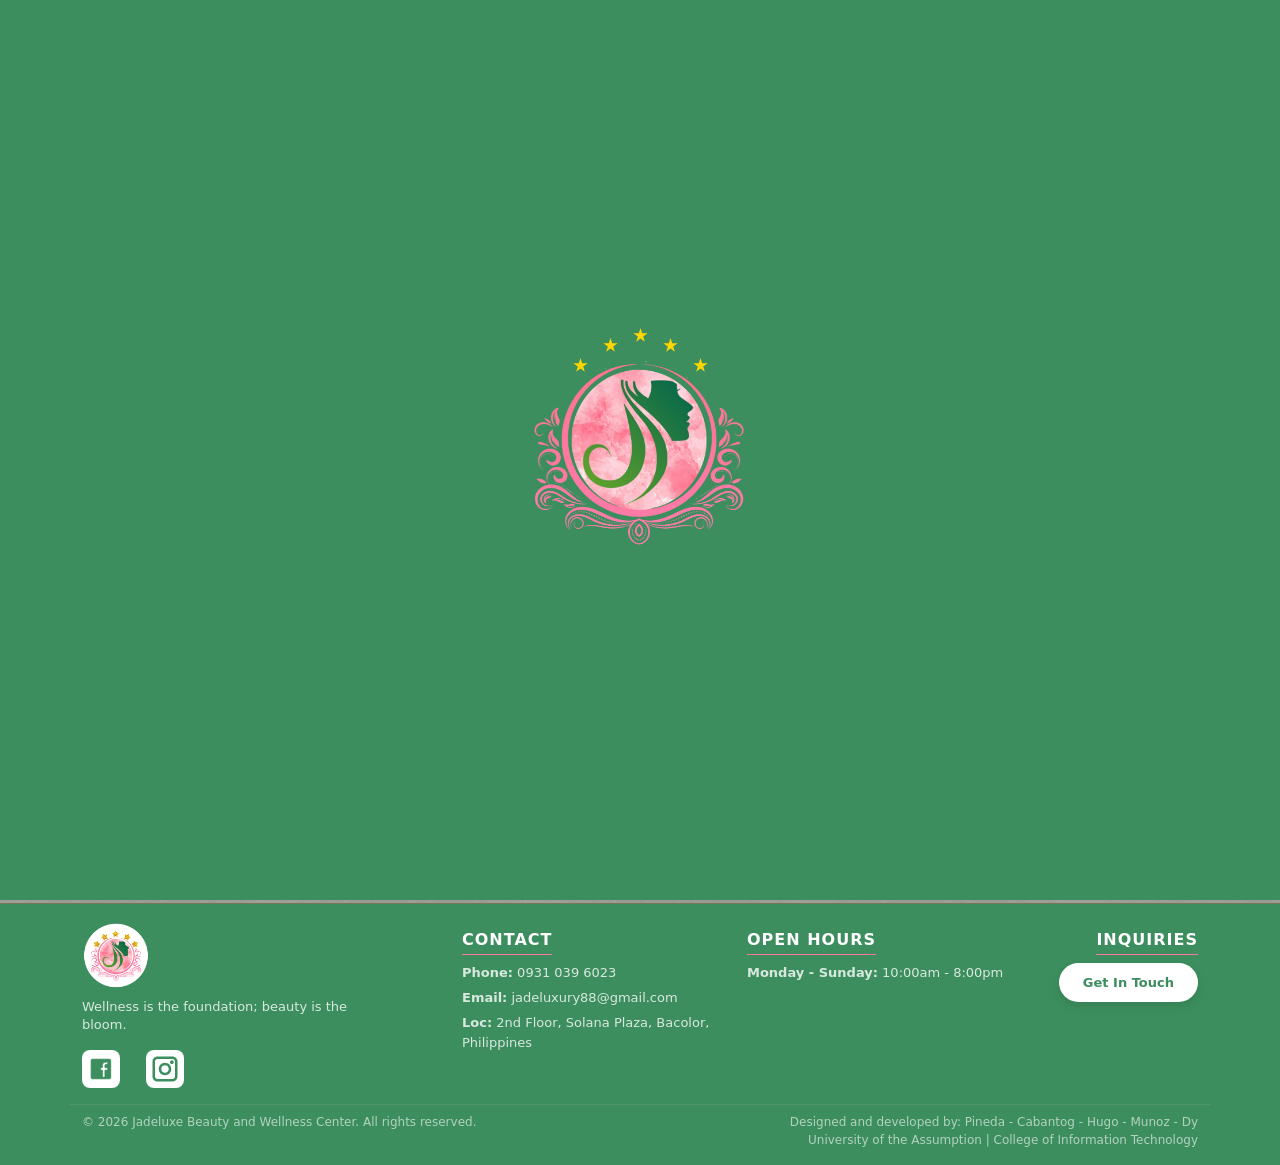
<file: index.html>
<!DOCTYPE html>
<html lang="en">
<head>
    <meta charset="UTF-8">
    <meta name="viewport" content="width=device-width, initial-scale=1.0">
    <title>Home - Jadeluxe Beauty and Wellness Center</title>

    <link href="https://cdn.jsdelivr.net/npm/bootstrap@5.3.0/dist/css/bootstrap.min.css" rel="stylesheet">
    <link href="custom.css" rel="stylesheet" type="text/css">
    <link rel="icon" type="image/png" href="images/favicon.png">
</head>
<body>

    <div class="intro-overlay" id="loadingOverlay">
    <div class="spinning-logo">
        <div>
            <span class="star"></span>
            <span class="star"></span>
            <span class="star"></span>
            <span class="star"></span>
            <span class="star"></span>
            
            <img src="images/animatedlogo.png" alt="Jadeluxe Animated Logo">
        </div>
    </div>
</div>

  <div class="logo-wrapper site-footer-modern py-2 text-center mb-1">
    <a href="index.html">
        <img src="images/logo.png" alt="Logo" class="nav-logo" style="height: 40px; width: auto;">
    </a>
</div>

<nav class="navbar navbar-expand-md navbar-dark site-footer-modern p-0 shadow-sm" style="border-top: 1px solid rgba(248, 218, 190, 0.1);">
    <div class="container-fluid">
        <button class="navbar-toggler ms-auto border-0" type="button" data-bs-toggle="collapse" data-bs-target="#mainNavbar" aria-controls="mainNavbar" aria-expanded="false" aria-label="Toggle navigation">
            <span class="navbar-toggler-icon"></span>
        </button>

        <div class="collapse navbar-collapse" id="mainNavbar">
            <ul class="navbar-nav mx-auto gap-3 modern-mobile-menu">
                <li class="nav-item text-center">
                    <a class="nav-link small-nav-link py-1" href="aboutus.html">ABOUT US</a>
                </li>
                <li class="nav-item text-center">
                    <a class="nav-link small-nav-link py-1" href="services.html">SERVICES</a>
                </li>
                <li class="nav-item text-center">
                    <a class="nav-link small-nav-link py-1" href="gallery.html">GALLERY</a>
                </li>
                <li class="nav-item text-center">
                    <a class="nav-link small-nav-link py-1" href="contact.html">CONTACT</a>
                </li>
            </ul>
        </div>
    </div>
</nav>

    <header class="hero-video-wrapper">
        <img src="images/home.jpg" alt="Hero" 
         style="width: 100%; height: 100%; object-fit: cover; position: absolute; top: 0; left: 0; z-index: 1;">
        
        <div class="video-overlay-content">
            <div class="container">
                <h1 class="display-3 fw-bold">Jadeluxe Beauty and Wellness Center</h1>
                <p class="lead"><i>We delight in beauty and wellness.</i></p>
            </div>
        </div>
    </header>

 <footer class="site-footer-modern py-3"> 
    <div class="container">
        <div class="row gy-3 align-items-stretch"> 
            <div class="col-lg-4 col-md-12 text-center text-lg-start">
                <div class="mb-2">
                    <img src="images/logo.png" alt="Logo" class="footer-logo" style="max-height: 70px; width: auto;"> 
                </div>
                <p class="mb-3 footer-text" style="max-width: 300px; color: rgba(255,255,255,0.7); font-size: 13px; line-height: 1.4;">
                    Wellness is the foundation; beauty is the bloom.
                </p>
                <div class="d-flex gap-3 justify-content-center justify-content-lg-start align-items-center">
                    <a href="https://www.facebook.com/jadeluxury88" class="social-icon-link" title="Facebook" style="display: flex !important; align-items: center !important; justify-content: center !important; background-color: #ffffff !important; width: 38px !important; height: 38px !important; border-radius: 8px !important; text-decoration: none !important; padding: 0 !important; overflow: hidden !important; border: none !important;">
                        <img src="social-media/facebook.svg" alt="Facebook" style="height: 30px !important; width: 30px !important; display: block !important; object-fit: contain !important;">
                    </a>
                    <a href="https://www.instagram.com/jadeluxe_ph" class="social-icon-link" title="Instagram" style="display: flex !important; align-items: center !important; justify-content: center !important; background-color: #ffffff !important; width: 38px !important; height: 38px !important; border-radius: 8px !important; text-decoration: none !important; padding: 0 !important; overflow: hidden !important; border: none !important;">
                        <img src="social-media/instagram.svg" alt="Instagram" style="height: 30px !important; width: 30px !important; display: block !important; object-fit: contain !important;">
                    </a>
                </div>
            </div>

            <div class="col-lg-3 col-md-6 text-center text-lg-start pt-lg-2"> 
                <h6 class="footer-heading mb-2" style="font-size: 16px; letter-spacing: 1px;">Contact</h6>
                <p class="mb-1 footer-text" style="font-size: 13px;"><strong>Phone:</strong> 0931 039 6023</p>
                <p class="mb-1 footer-text" style="font-size: 13px;"><strong>Email:</strong> jadeluxury88@gmail.com</p>
                <p class="mb-0 footer-text" style="font-size: 13px;"><strong>Loc:</strong> 2nd Floor, Solana Plaza, Bacolor, Philippines</p>
            </div>

            <div class="col-lg-3 col-md-6 text-center text-lg-start pt-lg-2">
                <h6 class="footer-heading mb-2" style="font-size: 16px; letter-spacing: 1px;">Open Hours</h6>
                <p class="mb-1 footer-text" style="font-size: 13px;"><strong>Monday - Sunday:</strong> 10:00am - 8:00pm</p>
            </div>

            <div class="col-lg-2 col-md-12 text-center text-lg-end pt-lg-2">
                <h6 class="footer-heading mb-2" style="font-size: 16px; letter-spacing: 1px;">INQUIRIES</h6>
                <a href="contact.html" class="footer-btn-pill">Get In Touch</a>
            </div>
        </div>
        
        <div class="row mt-3 pt-2 border-top" style="border-color: rgba(248, 218, 190, 0.1) !important;">
            <div class="col-md-5 text-center text-md-start">
                <p class="mb-0 copyright-text" style="font-size: 12px; opacity: 0.6;">© 2026 Jadeluxe Beauty and Wellness Center. All rights reserved.</p>
            </div>
            <div class="col-md-7 text-center text-md-end">
                <p class="mb-0 copyright-text" style="font-size: 12px; opacity: 0.6; line-height: 1.5;">
                    Designed and developed by: Pineda - Cabantog - Hugo - Munoz - Dy<br>
                    <a href="https://web.ua.edu.ph/" target="_blank" style="color: inherit; text-decoration: none;">University of the Assumption</a> | 
                    <a href="https://ua-cit.com/" target="_blank" style="color: inherit; text-decoration: none;">College of Information Technology</a>
                </p>
            </div>
        </div>
    </div>
</footer>

    <script src="https://cdn.jsdelivr.net/npm/bootstrap@5.3.0/dist/js/bootstrap.bundle.min.js"></script>
    
    <script>
        window.addEventListener('load', function() {
    const overlay = document.querySelector('.intro-overlay');
    
    setTimeout(() => {
        overlay.classList.add('loaded');
    }, 2200); 
});
    </script>

</body>
</html>
</file>
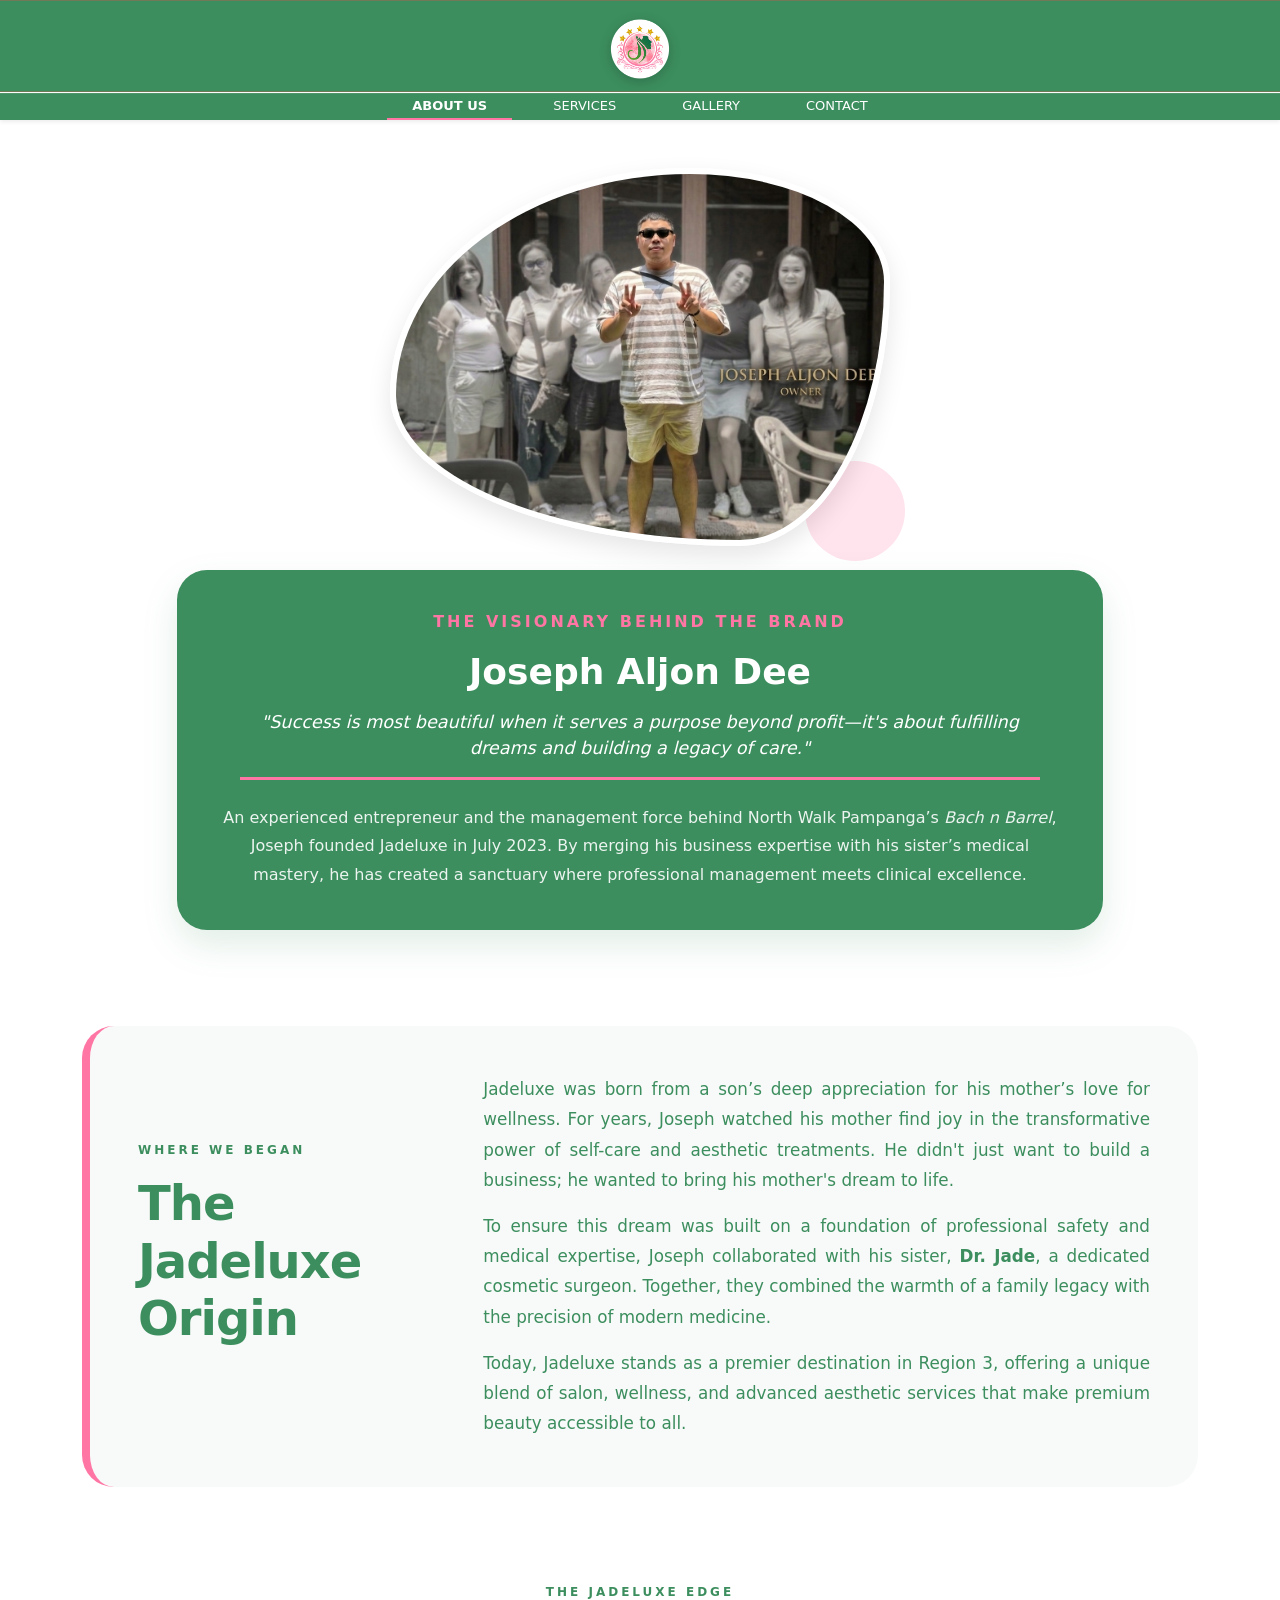
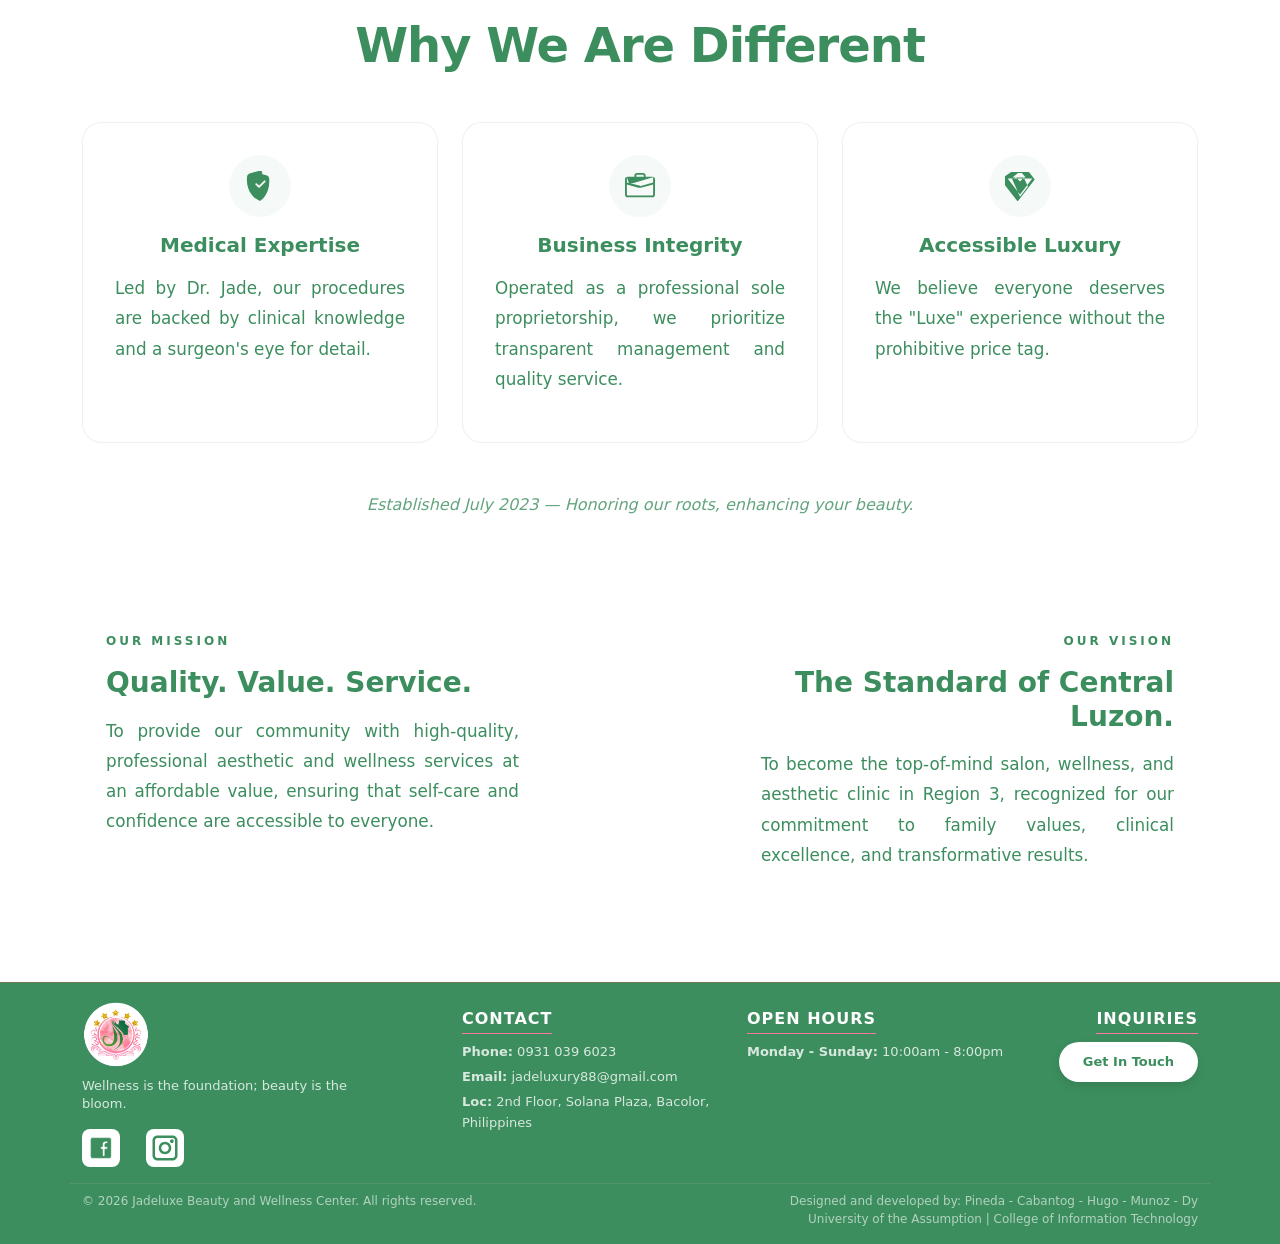
<file: aboutus.html>
<!DOCTYPE html>
<html lang="en">
<head>
    <meta charset="UTF-8">
    <meta name="viewport" content="width=device-width, initial-scale=1.0">
    <title>About Us - Jadeluxe Beauty and Wellness Center</title>
    <link href="https://cdn.jsdelivr.net/npm/bootstrap@5.3.0/dist/css/bootstrap.min.css" rel="stylesheet">
    <link href="custom.css" rel="stylesheet" type="text/css">
    <link rel="icon" type="image/png" href="images/favicon.png">
    <style>
    :root {
        --brand-green: #3c8e5e;
        --brand-red: #ff76a4;
        --brand-white: #ffffff;
        --light-bg: #f8faf9;
    }

    .editorial-text {
        line-height: 1.8;
        font-size: 1.05rem;
        color: var(--brand-green);
        text-align: justify;
    }

    .section-label {
        color: var(--brand-green);
        letter-spacing: 3px;
        font-weight: 700;
        text-transform: uppercase;
        font-size: 0.75rem;
        display: block;
        margin-bottom: 1rem;
    }

    .maker-panel {
        background-color: var(--brand-green);
        color: var(--brand-white);
        border-radius: 30px;
        padding: 2.5rem;
        position: relative;
        z-index: 2;
        box-shadow: 0 15px 35px rgba(60, 142, 94, 0.15);
    }

    .maker-panel h2 {
        font-size: 2.25rem !important;
        margin-bottom: 1rem !important;
    }

    .quote-accent {
        border-left: 3px solid var(--brand-red);
        padding-left: 20px;
        font-size: 1.1rem;
        margin-bottom: 1.5rem !important;
    }

    .owner-img {
        border-radius: 60% 40% 30% 70% / 60% 30% 70% 40%;
        transition: all 0.6s ease-in-out;
        border: 6px solid var(--brand-white);
        box-shadow: 0 10px 25px rgba(0,0,0,0.1);
        width: 100%;
        max-width: 550px; 
    }

    .owner-img:hover {
        border-radius: 30% 70% 70% 30% / 30% 30% 70% 70%;
        transform: translateY(-10px);
        border-color: var(--brand-red);
    }

    .feature-card {
        background: var(--brand-white);
        padding: 2rem;
        border-radius: 20px;
        border: 1px solid rgba(60, 142, 94, 0.1);
        transition: transform 0.3s ease;
        height: 100%;
    }

    .feature-card:hover {
        transform: translateY(-5px);
        border-color: var(--brand-red);
    }

    .how-it-started-heading {
        font-size: 3rem;
        color: var(--brand-green);
        letter-spacing: -1px;
    }
</style>
</head>
<body>

<div class="logo-wrapper site-footer-modern py-2 text-center">
    <a href="index.html">
        <img src="images/logo.png" alt="Young Minds Logo" class="nav-logo" style="height: 40px; width: auto;">
    </a>
</div>

<nav class="navbar navbar-expand-md navbar-dark site-footer-modern p-0 shadow-sm" style="border-top: 1px solid rgba(248, 218, 190, 0.1);">
    <div class="container-fluid">
        <button class="navbar-toggler ms-auto border-0" type="button" data-bs-toggle="collapse" data-bs-target="#mainNavbar" aria-controls="mainNavbar" aria-expanded="false" aria-label="Toggle navigation">
            <span class="navbar-toggler-icon"></span>
        </button>

        <div class="collapse navbar-collapse" id="mainNavbar">
            <ul class="navbar-nav mx-auto gap-3 modern-mobile-menu">
                <li class="nav-item text-center">
                    <a class="nav-link small-nav-link py-1 active" aria-current="page" href="aboutus.html">ABOUT US</a>
                </li>
                <li class="nav-item text-center">
                    <a class="nav-link small-nav-link py-1" href="services.html">SERVICES</a>
                </li>
                <li class="nav-item text-center">
                    <a class="nav-link small-nav-link py-1" href="gallery.html">GALLERY</a>
                </li>
                <li class="nav-item text-center">
                    <a class="nav-link small-nav-link py-1" href="contact.html">CONTACT</a>
                </li>
            </ul>
        </div>
    </div>
</nav>

<main class="container py-5">
    <section class="row justify-content-center mb-5 pb-lg-5">
        <div class="col-lg-8 col-md-10 text-center mb-4">
            <div class="position-relative d-inline-block">
                <img src="images/owner.png" alt="Joseph Aljon Dee" class="img-fluid owner-img" style="max-width: 500px; width: 100%;">
                <div class="position-absolute bottom-0 end-0 d-none d-lg-block" 
                     style="width: 100px; height: 100px; background: var(--brand-red); z-index: -1; border-radius: 50%; opacity: 0.2; transform: translate(15%, 15%);">
                </div>
            </div>
        </div>
        
        <div class="col-lg-10 col-md-12">
            <div class="maker-panel text-center"> 
                <span class="section-label" style="color: var(--brand-red); font-size: 16px;">The Visionary Behind the Brand</span>
                <h2 class="fw-bold mb-3" style="color: var(--brand-white); font-size: 24px;">Joseph Aljon Dee</h2>
                
                <div class="d-flex justify-content-center">
                    <p class="lead fst-italic mb-4 quote-accent text-center" style="max-width: 800px; border-left: none; border-bottom: 3px solid var(--brand-red); padding-left: 0; padding-bottom: 15px;">
                        "Success is most beautiful when it serves a purpose beyond profit—it's about fulfilling dreams and building a legacy of care."
                    </p>
                </div>
                
                <p class="editorial-text mb-0 mx-auto" style="color: rgba(255, 255, 255, 0.9); font-size: 1rem; max-width: 850px; text-align: center;">
                    An experienced entrepreneur and the management force behind North Walk Pampanga’s <em>Bach n Barrel</em>, Joseph founded Jadeluxe in July 2023. By merging his business expertise with his sister’s medical mastery, he has created a sanctuary where professional management meets clinical excellence.
                </p>
            </div>
        </div>
    </section>

    <section class="mb-5 p-4 p-md-5 rounded-5" style="background-color: var(--light-bg); border-left: 8px solid var(--brand-red);"> 
        <div class="row align-items-center">
            <div class="col-lg-4">
                <span class="section-label">Where We Began</span>
                <h2 class="how-it-started-heading fw-bold mb-4">The Jadeluxe Origin</h2>
            </div>
            <div class="col-lg-8">
                <div class="editorial-text">
                    <p>Jadeluxe was born from a son’s deep appreciation for his mother’s love for wellness. For years, Joseph watched his mother find joy in the transformative power of self-care and aesthetic treatments. He didn't just want to build a business; he wanted to bring his mother's dream to life.</p>
                    
                    <p>To ensure this dream was built on a foundation of professional safety and medical expertise, Joseph collaborated with his sister, <strong>Dr. Jade</strong>, a dedicated cosmetic surgeon. Together, they combined the warmth of a family legacy with the precision of modern medicine.</p>
                    
                    <p class="mb-0">Today, Jadeluxe stands as a premier destination in Region 3, offering a unique blend of salon, wellness, and advanced aesthetic services that make premium beauty accessible to all.</p>
                </div>
            </div>
        </div>
    </section>

    <section class="py-5 mb-1.5">
        <div class="text-center mb-5">
            <span class="section-label">The Jadeluxe Edge</span>
            <h2 class="how-it-started-heading fw-bold">Why We Are Different</h2>
        </div>
        
        <div class="row g-4">
            <div class="col-md-4">
                <div class="feature-card text-center">
                    <div class="mb-3 d-inline-block p-3 rounded-circle" style="background: rgba(60, 142, 94, 0.05);">
                        <svg xmlns="http://www.w3.org/2000/svg" width="30" height="30" fill="var(--brand-green)" class="bi bi-shield-check" viewBox="0 0 16 16">
                          <path d="M8 0c-.69 0-1.843.265-2.928.56-1.11.3-2.229.655-2.887.87a1.54 1.54 0 0 0-1.044 1.262c-.596 4.477.787 7.795 2.465 9.99a11.8 11.8 0 0 0 1.615 1.687L8 16l.771-.625a11.8 11.8 0 0 0 1.615-1.687c1.678-2.195 2.961-5.513 2.465-9.99a1.54 1.54 0 0 0-1.044-1.263 63 63 0 0 0-2.887-.87C9.843.266 8.69 0 8 0m2.146 5.146a.5.5 0 0 1 .708.708l-3 3a.5.5 0 0 1-.708 0l-1.5-1.5a.5.5 0 1 1 .708-.708L7.5 7.793z"/>
                        </svg>
                    </div>
                    <h5 class="fw-bold mb-3" style="color: var(--brand-green);">Medical Expertise</h5>
                    <p class="editorial-text small">Led by Dr. Jade, our procedures are backed by clinical knowledge and a surgeon's eye for detail.</p>
                </div>
            </div>
            
            <div class="col-md-4">
                <div class="feature-card text-center">
                    <div class="mb-3 d-inline-block p-3 rounded-circle" style="background: rgba(60, 142, 94, 0.05);">
                        <svg xmlns="http://www.w3.org/2000/svg" width="30" height="30" fill="var(--brand-green)" class="bi bi-briefcase" viewBox="0 0 16 16">
                          <path d="M6.5 1A1.5 1.5 0 0 0 5 2.5V3H1.5A1.5 1.5 0 0 0 0 4.5v8A1.5 1.5 0 0 0 1.5 14h13a1.5 1.5 0 0 0 1.5-1.5v-8A1.5 1.5 0 0 0 14.5 3H11v-.5A1.5 1.5 0 0 0 9.5 1zm0 1h3a.5.5 0 0 1 .5.5V3H6v-.5a.5.5 0 0 1 .5-.5m1.886 6.914L15 7.151V12.5a.5.5 0 0 1-.5.5h-13a.5.5 0 0 1-.5-.5V7.15l6.114 1.764a1.5 1.5 0 0 0 .772 0M2.33 7 15 3.333V6.11l-6.114 1.764a.5.5 0 0 1-.772 0L1 6.111V3.333z"/>
                        </svg>
                    </div>
                    <h5 class="fw-bold mb-3" style="color: var(--brand-green);">Business Integrity</h5>
                    <p class="editorial-text small">Operated as a professional sole proprietorship, we prioritize transparent management and quality service.</p>
                </div>
            </div>
            
            <div class="col-md-4">
                <div class="feature-card text-center">
                    <div class="mb-3 d-inline-block p-3 rounded-circle" style="background: rgba(60, 142, 94, 0.05);">
                        <svg xmlns="http://www.w3.org/2000/svg" width="30" height="30" fill="var(--brand-green)" class="bi bi-gem" viewBox="0 0 16 16">
                          <path d="M3.1.7a.5.5 0 0 1 .4-.2h9a.5.5 0 0 1 .4.2l2.75 3.5a.5.5 0 0 1 0 .6l-8.5 11a.5.5 0 0 1-.8 0l-8.5-11a.5.5 0 0 1 0-.6zm.64 3.5L8 13.71l4.26-5.51L9.97 3.51 8 5.62 6.03 3.51zM11 3.5 9.01 1h-2.02L4 3.5zM1.41 4 8 12.53 14.59 4z"/>
                        </svg>
                    </div>
                    <h5 class="fw-bold mb-3" style="color: var(--brand-green);">Accessible Luxury</h5>
                    <p class="editorial-text small">We believe everyone deserves the "Luxe" experience without the prohibitive price tag.</p>
                </div>
            </div>
        </div>

        <div class="text-center mt-5">
            <p class="editorial-text fst-italic text-center" style="font-size: 1rem; opacity: 0.8;">
                Established July 2023 — Honoring our roots, enhancing your beauty.
            </p>
        </div>
    </section>

    <section class="row g-5 mt-0 pb-5 justify-content-between">
        <div class="col-md-5 ps-md-5">
            <span class="section-label">Our Mission</span>
            <h3 class="fw-bold mb-3" style="color: var(--brand-green);">Quality. Value. Service.</h3>
            <p class="editorial-text">To provide our community with high-quality, professional aesthetic and wellness services at an affordable value, ensuring that self-care and confidence are accessible to everyone.</p>
        </div>

        <div class="col-md-5 pe-md-5 text-md-end">
            <span class="section-label">Our Vision</span>
            <h3 class="fw-bold mb-3" style="color: var(--brand-green);">The Standard of Central Luzon.</h3>
            <p class="editorial-text">To become the top-of-mind salon, wellness, and aesthetic clinic in Region 3, recognized for our commitment to family values, clinical excellence, and transformative results.</p>
        </div>
    </section>
</main>

<footer class="site-footer-modern py-3"> 
    <div class="container">
        <div class="row gy-3 align-items-stretch"> 
            <div class="col-lg-4 col-md-12 text-center text-lg-start">
                <div class="mb-2">
                    <img src="images/logo.png" alt="Logo" class="footer-logo" style="max-height: 70px; width: auto;"> 
                </div>
                <p class="mb-3 footer-text" style="max-width: 300px; color: rgba(255,255,255,0.7); font-size: 13px; line-height: 1.4;">
                    Wellness is the foundation; beauty is the bloom.
                </p>
                <div class="d-flex gap-3 justify-content-center justify-content-lg-start align-items-center">
                    <a href="https://www.facebook.com/jadeluxury88" class="social-icon-link" title="Facebook" style="display: flex !important; align-items: center !important; justify-content: center !important; background-color: #ffffff !important; width: 38px !important; height: 38px !important; border-radius: 8px !important; text-decoration: none !important; padding: 0 !important; overflow: hidden !important; border: none !important;">
                        <img src="social-media/facebook.svg" alt="Facebook" style="height: 30px !important; width: 30px !important; display: block !important; object-fit: contain !important;">
                    </a>
                    <a href="https://www.instagram.com/jadeluxe_ph" class="social-icon-link" title="Instagram" style="display: flex !important; align-items: center !important; justify-content: center !important; background-color: #ffffff !important; width: 38px !important; height: 38px !important; border-radius: 8px !important; text-decoration: none !important; padding: 0 !important; overflow: hidden !important; border: none !important;">
                        <img src="social-media/instagram.svg" alt="Instagram" style="height: 30px !important; width: 30px !important; display: block !important; object-fit: contain !important;">
                    </a>
                </div>
            </div>

            <div class="col-lg-3 col-md-6 text-center text-lg-start pt-lg-2"> 
                <h6 class="footer-heading mb-2" style="font-size: 16px; letter-spacing: 1px;">Contact</h6>
                <p class="mb-1 footer-text" style="font-size: 13px;"><strong>Phone:</strong> 0931 039 6023</p>
                <p class="mb-1 footer-text" style="font-size: 13px;"><strong>Email:</strong> jadeluxury88@gmail.com</p>
                <p class="mb-0 footer-text" style="font-size: 13px;"><strong>Loc:</strong> 2nd Floor, Solana Plaza, Bacolor, Philippines</p>
            </div>

            <div class="col-lg-3 col-md-6 text-center text-lg-start pt-lg-2">
                <h6 class="footer-heading mb-2" style="font-size: 16px; letter-spacing: 1px;">Open Hours</h6>
                <p class="mb-1 footer-text" style="font-size: 13px;"><strong>Monday - Sunday:</strong> 10:00am - 8:00pm</p>
            </div>

            <div class="col-lg-2 col-md-12 text-center text-lg-end pt-lg-2">
                <h6 class="footer-heading mb-2" style="font-size: 16px; letter-spacing: 1px;">INQUIRIES</h6>
                <a href="contact.html" class="footer-btn-pill">Get In Touch</a>
            </div>
        </div>
        
        <div class="row mt-3 pt-2 border-top" style="border-color: rgba(248, 218, 190, 0.1) !important;">
            <div class="col-md-5 text-center text-md-start">
                <p class="mb-0 copyright-text" style="font-size: 12px; opacity: 0.6;">© 2026 Jadeluxe Beauty and Wellness Center. All rights reserved.</p>
            </div>
            <div class="col-md-7 text-center text-md-end">
                <p class="mb-0 copyright-text" style="font-size: 12px; opacity: 0.6; line-height: 1.5;">
                    Designed and developed by: Pineda - Cabantog - Hugo - Munoz - Dy<br>
                    <a href="https://web.ua.edu.ph/" target="_blank" style="color: inherit; text-decoration: none;">University of the Assumption</a> | 
                    <a href="https://ua-cit.com/" target="_blank" style="color: inherit; text-decoration: none;">College of Information Technology</a>
                </p>
            </div>
        </div>
    </div>
</footer>

<script src="https://cdn.jsdelivr.net/npm/bootstrap@5.3.0/dist/js/bootstrap.bundle.min.js"></script>
</body>
</html>
</file>
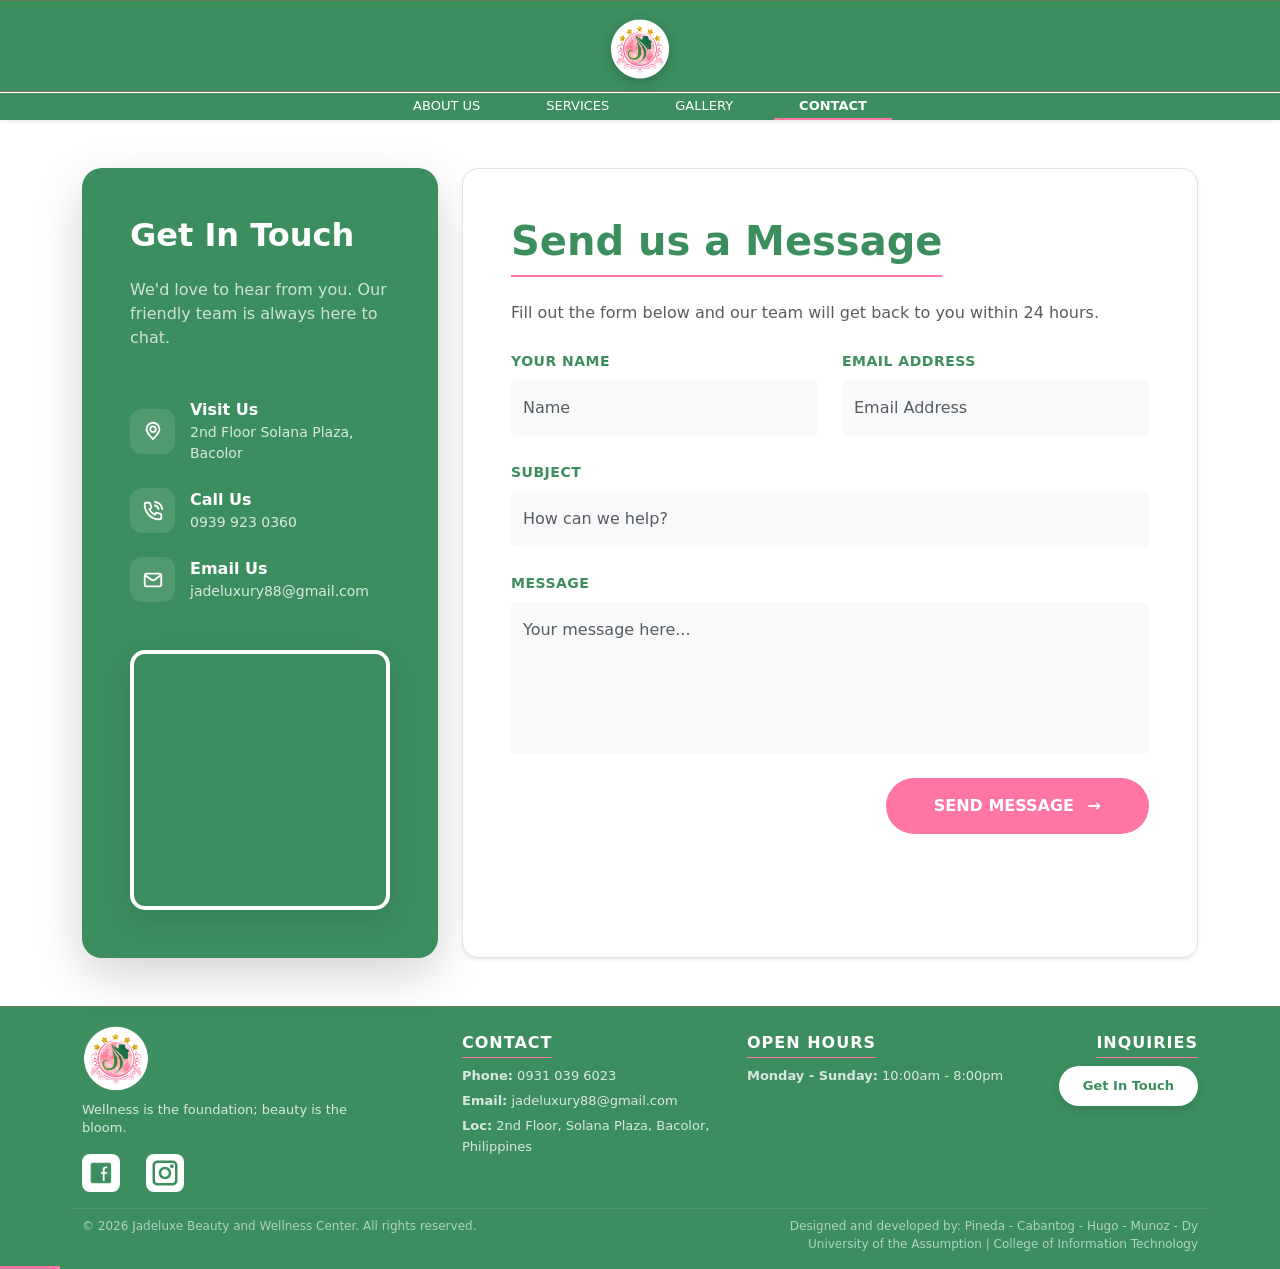
<file: contact.html>
<!DOCTYPE html>
<html lang="en">
<head>
    <meta charset="UTF-8">
    <meta name="viewport" content="width=device-width, initial-scale=1.0">
    <title>Contact Us - Jadeluxe Beauty and Wellness Center</title>
    <link href="https://cdn.jsdelivr.net/npm/bootstrap@5.3.0/dist/css/bootstrap.min.css" rel="stylesheet">
    <link href="custom.css" rel="stylesheet" type="text/css">
    <link rel="icon" type="image/png" href="images/favicon.png">
    <style>
        :root {
            --brand-green: #3c8e5e;
            --brand-red: #ff76a4;
            --brand-white: #ffffff;
        }

        .contact-header {
    color: var(--brand-green);
    border-bottom: 2px solid var(--brand-red); 
    padding-bottom: 10px;
    display: inline-block; 
}
        .contact-header::after {
            content: '';
            position: absolute;
            left: 0;
            bottom: 0;
            width: 60px;
            height: 3px;
            background-color: var(--brand-red);
        }

        .info-card {
            background-color: var(--brand-green);
            color: white;
            border-radius: 20px;
            height: 100%;
        }

        .info-card .text-muted {
            color: rgba(255, 255, 255, 0.8) !important;
        }

        .form-control:focus {
            border-color: var(--brand-red);
            box-shadow: 0 0 0 0.25rem rgba(255, 118, 164, 0.25);
        }

        #submit-btn {
            background-color: var(--brand-red);
            color: white;
            border: none;
            transition: all 0.3s ease;
        }

        #submit-btn:hover {
            background-color: #e0608a;
            transform: translateY(-2px);
            box-shadow: 0 5px 15px rgba(255, 118, 164, 0.4);
        }

        .contact-icon-box {
            width: 45px;
            height: 45px;
            background: rgba(255, 255, 255, 0.1);
            border-radius: 12px;
            display: flex;
            align-items: center;
            justify-content: center;
            margin-right: 15px;
            display: flex;
            flex-shrink: 0;
        }

        .contact-icon-box img {
            filter: brightness(0) invert(1);
            width: 22px;
        }

        .map-container {
            border: 4px solid var(--brand-white);
            border-radius: 15px;
            overflow: hidden;
            box-shadow: 0 10px 30px rgba(0,0,0,0.1);
        }
        .map-container {
    width: 100%;
    aspect-ratio: 1 / 1; 
    border: 4px solid var(--brand-white);
    border-radius: 15px;
    overflow: hidden;
    box-shadow: 0 10px 30px rgba(0,0,0,0.1);
    margin-top: auto; 
}

.map-container iframe {
    width: 100%;
    height: 100%;
    display: block;
}
    </style>
</head>
<body>

<div class="logo-wrapper site-footer-modern py-2 text-center">
    <a href="index.html">
        <img src="images/logo.png" alt="Young Minds Logo" class="nav-logo" style="height: 40px; width: auto;">
    </a>
</div>

<nav class="navbar navbar-expand-md navbar-dark site-footer-modern p-0 shadow-sm" style="border-top: 1px solid rgba(248, 218, 190, 0.1);">
    <div class="container-fluid">
        <button class="navbar-toggler ms-auto border-0" type="button" data-bs-toggle="collapse" data-bs-target="#mainNavbar" aria-controls="mainNavbar" aria-expanded="false" aria-label="Toggle navigation">
            <span class="navbar-toggler-icon"></span>
        </button>

        <div class="collapse navbar-collapse" id="mainNavbar">
            <ul class="navbar-nav mx-auto gap-3 modern-mobile-menu">
                <li class="nav-item text-center"><a class="nav-link small-nav-link py-1" href="aboutus.html">ABOUT US</a></li>
                <li class="nav-item text-center"><a class="nav-link small-nav-link py-1" href="services.html">SERVICES</a></li>
                <li class="nav-item text-center"><a class="nav-link small-nav-link py-1" href="gallery.html">GALLERY</a></li>
                <li class="nav-item text-center"><a class="nav-link small-nav-link py-1 active" aria-current="page" href="contact.html">CONTACT</a></li>
            </ul>
        </div>
    </div>
</nav>

<main class="container py-5">
    <div class="row g-4 justify-content-center">
        
        <div class="col-lg-4">
    <div class="info-card p-4 p-md-5 shadow-lg d-flex flex-column" style="height: auto; min-height: 100%;">
        <h2 class="fw-bold mb-4">Get In Touch</h2>
        <p class="mb-5 opacity-75">We'd love to hear from you. Our friendly team is always here to chat.</p>

        <div class="d-flex align-items-center mb-4">
            <div class="contact-icon-box flex-shrink-0">
                <img src="images/contact/loc.svg" alt="Location">
            </div>
            <div>
                <p class="mb-0 fw-bold">Visit Us</p>
                <p class="small text-muted mb-0">2nd Floor Solana Plaza, Bacolor</p>
            </div>
        </div>

        <div class="d-flex align-items-center mb-4">
            <div class="contact-icon-box flex-shrink-0">
                <img src="images/contact/phone.svg" alt="Phone">
            </div>
            <div>
                <p class="mb-0 fw-bold">Call Us</p>
                <p class="small text-muted mb-0">0939 923 0360</p>
            </div>
        </div>

        <div class="d-flex align-items-center mb-5">
            <div class="contact-icon-box flex-shrink-0">
                <img src="images/contact/email.svg" alt="Email">
            </div>
            <div>
                <p class="mb-0 fw-bold">Email Us</p>
                <p class="small text-muted mb-0">jadeluxury88@gmail.com</p>
            </div>
        </div>

        <div class="map-container">
    <iframe 
        src="https://www.google.com/maps/embed?pb=!1m14!1m8!1m3!1d217.01210270281317!2d120.6651519!3d15.0186165!3m2!1i1024!2i768!4f13.1!3m3!1m2!1s0x3396f7788552f641%3A0x7585cbdf1195179!2sSolana%20Plaza!5e1!3m2!1sen!2sph!4v1776706804295!5m2!1sen!2sph" allowfullscreen="" loading="lazy" referrerpolicy="no-referrer-when-downgrade" 
        style="border:0;" 
        allowfullscreen="" 
        loading="lazy" 
        referrerpolicy="no-referrer-when-downgrade">
    </iframe>
</div>
    </div>
</div>

        <div class="col-lg-8">
            <div class="bg-white p-4 p-md-5 rounded-4 shadow-sm border h-100">
                <h1 class="contact-header fw-bold mb-4">Send us a Message</h1>
                <p class="text-muted mb-4">Fill out the form below and our team will get back to you within 24 hours.</p>
                
                <div id="form-wrapper">
                    <form id="contact-form" action="https://formspree.io/f/xqewljwq" method="POST">
                        <div class="row g-4">
                            <div class="col-md-6">
                                <label class="form-label small fw-bold text-uppercase" style="color: var(--brand-green); letter-spacing: 0.5px;">Your Name</label>
                                <input type="text" name="name" class="form-control bg-light border-0 py-3" placeholder="Name" required>
                            </div>
                            <div class="col-md-6">
                                <label class="form-label small fw-bold text-uppercase" style="color: var(--brand-green); letter-spacing: 0.5px;">Email Address</label>
                                <input type="email" name="email" class="form-control bg-light border-0 py-3" placeholder="Email Address" required>
                            </div>
                            <div class="col-12">
                                <label class="form-label small fw-bold text-uppercase" style="color: var(--brand-green); letter-spacing: 0.5px;">Subject</label>
                                <input type="text" name="subject" class="form-control bg-light border-0 py-3" placeholder="How can we help?">
                            </div>
                            <div class="col-12">
                                <label class="form-label small fw-bold text-uppercase" style="color: var(--brand-green); letter-spacing: 0.5px;">Message</label>
                                <textarea name="message" class="form-control bg-light border-0 py-3" rows="5" placeholder="Your message here..." style="resize: none;" required></textarea>
                            </div>
                            <div class="col-12 mt-4 text-end">
                                <button type="submit" id="submit-btn" class="btn px-5 py-3 rounded-pill fw-bold text-uppercase">
                                    Send Message <span class="ms-2">→</span>
                                </button>
                            </div>
                        </div>
                    </form>
                </div>

                <div id="success-message" class="text-center p-5 border rounded-4 bg-light" style="display: none;">
                    <div class="display-1 mb-3" style="color: var(--brand-green);">✓</div>
                    <h3 class="fw-bold">Message Sent!</h3>
                    <p class="text-muted">We will get back to you shortly.</p>
                    <button class="btn btn-outline-success mt-3" onclick="location.reload()">Send another message</button>
                </div>
            </div>
        </div>

    </div>
</main>

<footer class="site-footer-modern py-3"> 
    <div class="container">
        <div class="row gy-3 align-items-stretch"> 
            <div class="col-lg-4 col-md-12 text-center text-lg-start">
                <div class="mb-2">
                    <img src="images/logo.png" alt="Logo" class="footer-logo" style="max-height: 70px; width: auto;"> 
                </div>
                <p class="mb-3 footer-text" style="max-width: 300px; color: rgba(255,255,255,0.7); font-size: 13px; line-height: 1.4;">
                    Wellness is the foundation; beauty is the bloom.
                </p>
                <div class="d-flex gap-3 justify-content-center justify-content-lg-start align-items-center">
                    <a href="https://www.facebook.com/jadeluxury88" class="social-icon-link" title="Facebook" style="display: flex !important; align-items: center !important; justify-content: center !important; background-color: #ffffff !important; width: 38px !important; height: 38px !important; border-radius: 8px !important; text-decoration: none !important; padding: 0 !important; overflow: hidden !important; border: none !important;">
                        <img src="social-media/facebook.svg" alt="Facebook" style="height: 30px !important; width: 30px !important; display: block !important; object-fit: contain !important;">
                    </a>
                    <a href="https://www.instagram.com/jadeluxe_ph" class="social-icon-link" title="Instagram" style="display: flex !important; align-items: center !important; justify-content: center !important; background-color: #ffffff !important; width: 38px !important; height: 38px !important; border-radius: 8px !important; text-decoration: none !important; padding: 0 !important; overflow: hidden !important; border: none !important;">
                        <img src="social-media/instagram.svg" alt="Instagram" style="height: 30px !important; width: 30px !important; display: block !important; object-fit: contain !important;">
                    </a>
                </div>
            </div>

            <div class="col-lg-3 col-md-6 text-center text-lg-start pt-lg-2"> 
                <h6 class="footer-heading mb-2" style="font-size: 16px; letter-spacing: 1px;">Contact</h6>
                <p class="mb-1 footer-text" style="font-size: 13px;"><strong>Phone:</strong> 0931 039 6023</p>
                <p class="mb-1 footer-text" style="font-size: 13px;"><strong>Email:</strong> jadeluxury88@gmail.com</p>
                <p class="mb-0 footer-text" style="font-size: 13px;"><strong>Loc:</strong> 2nd Floor, Solana Plaza, Bacolor, Philippines</p>
            </div>

            <div class="col-lg-3 col-md-6 text-center text-lg-start pt-lg-2">
                <h6 class="footer-heading mb-2" style="font-size: 16px; letter-spacing: 1px;">Open Hours</h6>
                <p class="mb-1 footer-text" style="font-size: 13px;"><strong>Monday - Sunday:</strong> 10:00am - 8:00pm</p>
            </div>

            <div class="col-lg-2 col-md-12 text-center text-lg-end pt-lg-2">
                <h6 class="footer-heading mb-2" style="font-size: 16px; letter-spacing: 1px;">INQUIRIES</h6>
                <a href="contact.html" class="footer-btn-pill">Get In Touch</a>
            </div>
        </div>
        
        <div class="row mt-3 pt-2 border-top" style="border-color: rgba(248, 218, 190, 0.1) !important;">
            <div class="col-md-5 text-center text-md-start">
                <p class="mb-0 copyright-text" style="font-size: 12px; opacity: 0.6;">© 2026 Jadeluxe Beauty and Wellness Center. All rights reserved.</p>
            </div>
            <div class="col-md-7 text-center text-md-end">
                <p class="mb-0 copyright-text" style="font-size: 12px; opacity: 0.6; line-height: 1.5;">
                    Designed and developed by: Pineda - Cabantog - Hugo - Munoz - Dy<br>
                    <a href="https://web.ua.edu.ph/" target="_blank" style="color: inherit; text-decoration: none;">University of the Assumption</a> | 
                    <a href="https://ua-cit.com/" target="_blank" style="color: inherit; text-decoration: none;">College of Information Technology</a>
                </p>
            </div>
        </div>
    </div>
</footer>

<script src="https://cdn.jsdelivr.net/npm/bootstrap@5.3.0/dist/js/bootstrap.bundle.min.js"></script>

<script>
    const form = document.getElementById('contact-form');
    const formWrapper = document.getElementById('form-wrapper');
    const successMessage = document.getElementById('success-message');

    form.addEventListener('submit', async function(e) {
        e.preventDefault();
        const formData = new FormData(form);
        const submitBtn = document.getElementById('submit-btn');
        
        submitBtn.disabled = true;
        submitBtn.innerHTML = "Sending...";

        try {
            const response = await fetch(form.action, {
                method: 'POST',
                body: formData,
                headers: { 'Accept': 'application/json' }
            });

            if (response.ok) {
                formWrapper.style.display = 'none';
                successMessage.style.display = 'block';
            } else {
                alert("Oops! There was a problem submitting your form.");
                submitBtn.disabled = false;
                submitBtn.innerHTML = "Send Message →";
            }
        } catch (error) {
            alert("Connection error. Please try again later.");
            submitBtn.disabled = false;
        }
    });
</script>

</body>
</html>
</file>
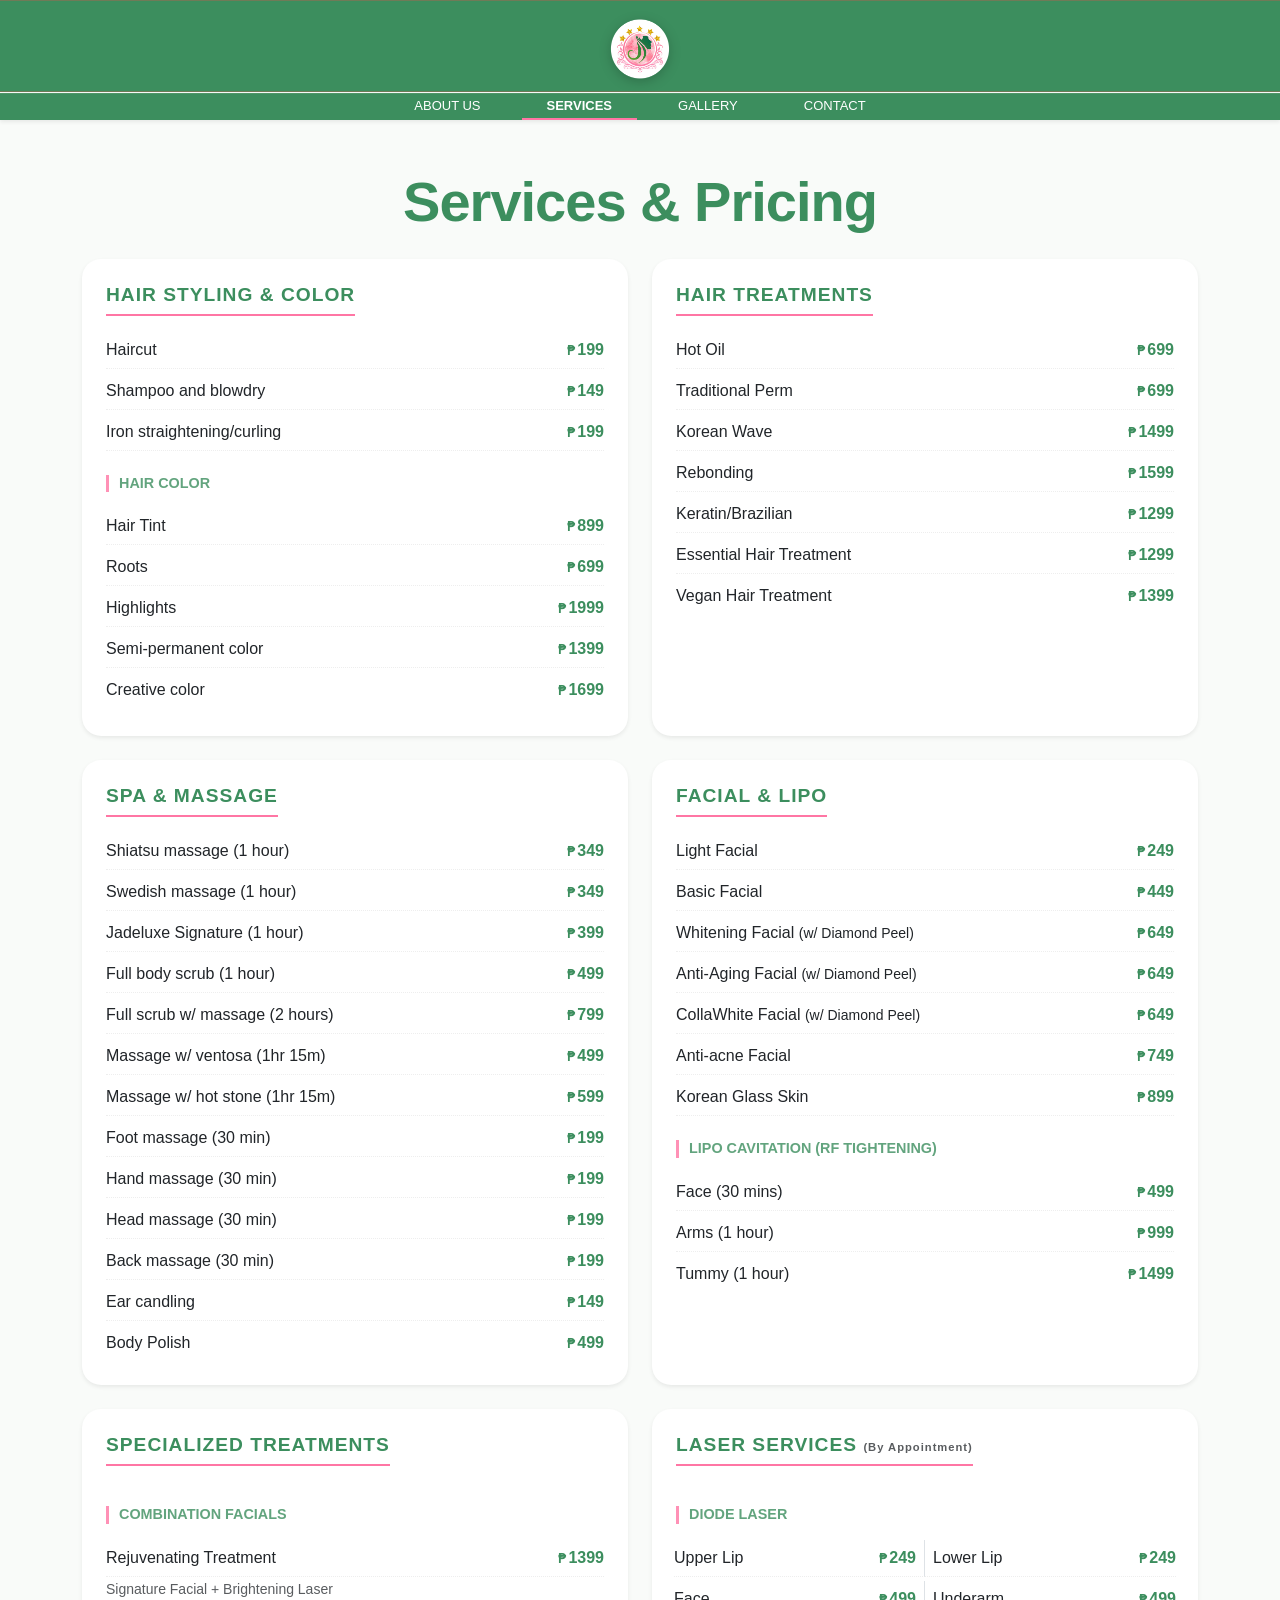
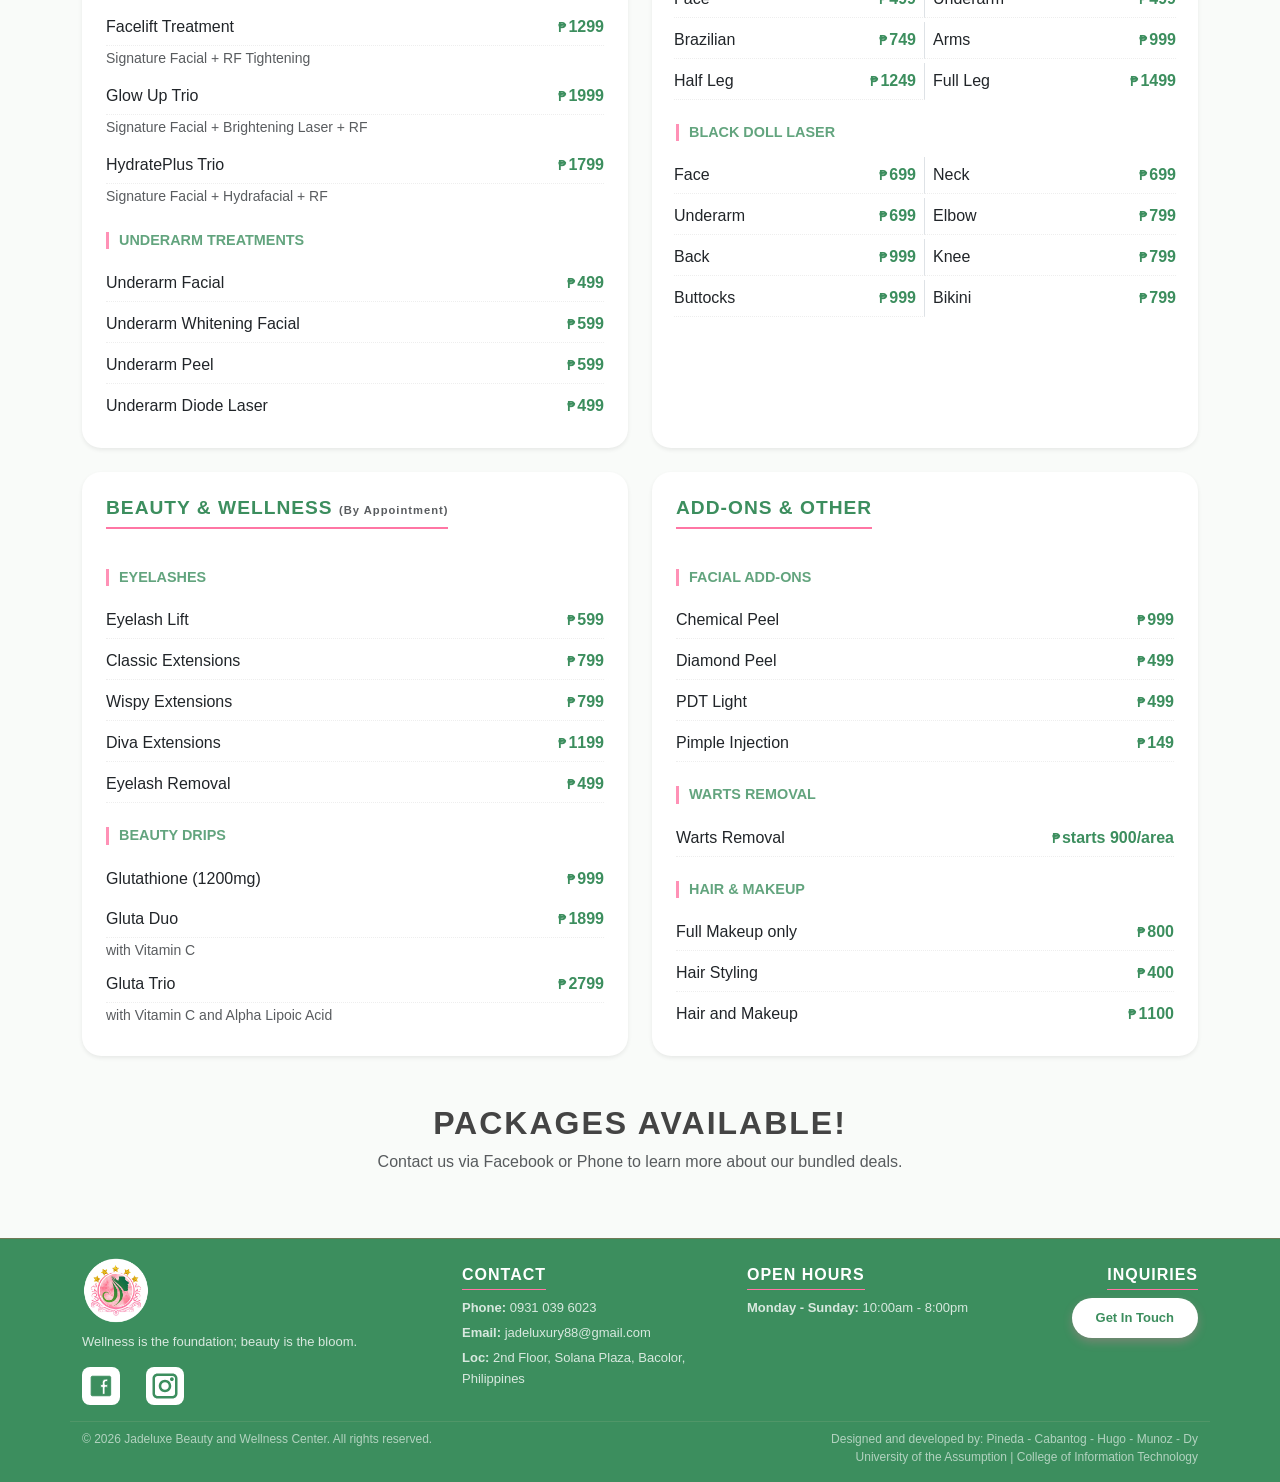
<file: services.html>
<!DOCTYPE html>
<html lang="en">
<head>
    <meta charset="UTF-8">
    <meta name="viewport" content="width=device-width, initial-scale=1.0">
    <title>Services - Jadeluxe Beauty and Wellness Center</title>
    <link href="https://cdn.jsdelivr.net/npm/bootstrap@5.3.0/dist/css/bootstrap.min.css" rel="stylesheet">
    <link href="custom.css" rel="stylesheet" type="text/css">
    <link rel="icon" type="image/png" href="images/favicon.png">
    <style>
        :root {
            --brand-green: #3c8e5e;
            --brand-red: #ff76a4;
            --brand-white: #ffffff;
            --soft-bg: #f9fbf9; 
        }

        body {
            background-color: var(--soft-bg);
            font-family: 'Segoe UI', Roboto, Helvetica, Arial, sans-serif;
            color: #444;
        }

        h1.display-4 {
            color: var(--brand-green) !important;
            letter-spacing: -1px;
        }

        .card-title-custom {
            color: var(--brand-green);
            font-weight: 800;
            font-size: 1.2rem;
            letter-spacing: 1px;
            margin-bottom: 15px;
            border-bottom: 2px solid var(--brand-red) !important;
            display: inline-block; 
            padding-bottom: 5px;
        }

        h6.fw-bold {
            color: var(--brand-green);
            opacity: 0.8;
            border-left: 3px solid var(--brand-red);
            padding-left: 10px;
            margin-top: 1.5rem;
            margin-bottom: 1rem;
            font-size: 0.9rem;
            text-transform: uppercase;
        }

        .service-card {
            transition: all 0.4s cubic-bezier(0.165, 0.84, 0.44, 1);
            border-radius: 1.2rem !important;
            border: none !important;
            background: white;
            overflow: hidden;
        }
        
        .service-card:hover {
            transform: translateY(-5px);
            box-shadow: 0 15px 30px rgba(60, 142, 94, 0.12) !important;
        }

        .d-flex.justify-content-between {
            padding: 6px 0;
            border-bottom: 1px dotted #eee;
        }

        .d-flex.justify-content-between:last-child {
            border-bottom: none;
        }

        .fw-bold {
            color: var(--brand-green);
        }

        span.fw-bold::before {
            content: "₱"; 
            font-size: 0.8em;
            margin-right: 2px;
        }

        .nav-link.active {
            font-weight: bold;
        }

        .footer-btn-pill {
            background-color: var(--brand-red);
            color: white;
            padding: 8px 25px;
            border-radius: 50px;
            text-decoration: none;
            font-weight: 600;
            transition: all 0.3s;
            box-shadow: 0 4px 10px rgba(255, 118, 164, 0.3);
        }

        .footer-btn-pill:hover {
            background-color: var(--brand-green);
            box-shadow: 0 4px 10px rgba(60, 142, 94, 0.3);
            color: white;
        }

        .package-banner {
            background: linear-gradient(135deg, var(--brand-green) 0%, #2d6a47 100%);
            color: white;
            border-radius: 20px;
            padding: 40px 20px;
            margin-top: 50px;
        }

        .package-banner h2 {
            color: var(--brand-red) !important;
            text-shadow: 1px 1px 2px rgba(0,0,0,0.1);
        }
    </style>
</head>
<body>

<div class="logo-wrapper site-footer-modern py-2 text-center">
    <a href="index.html">
        <img src="images/logo.png" alt="Logo" class="nav-logo" style="height: 40px; width: auto;">
    </a>
</div>

<nav class="navbar navbar-expand-md navbar-dark site-footer-modern p-0 shadow-sm" style="border-top: 1px solid rgba(248, 218, 190, 0.1);">
    <div class="container-fluid">
        <button class="navbar-toggler ms-auto border-0" type="button" data-bs-toggle="collapse" data-bs-target="#mainNavbar" aria-controls="mainNavbar" aria-expanded="false" aria-label="Toggle navigation">
            <span class="navbar-toggler-icon"></span>
        </button>

        <div class="collapse navbar-collapse" id="mainNavbar">
            <ul class="navbar-nav mx-auto gap-3 modern-mobile-menu">
                <li class="nav-item text-center">
                    <a class="nav-link small-nav-link py-1" href="aboutus.html">ABOUT US</a>
                </li>
                <li class="nav-item text-center">
                    <a class="nav-link small-nav-link py-1 active" aria-current="page" href="services.html">SERVICES</a>
                </li>
                <li class="nav-item text-center">
                    <a class="nav-link small-nav-link py-1" href="gallery.html">GALLERY</a>
                </li>
                <li class="nav-item text-center">
                    <a class="nav-link small-nav-link py-1" href="contact.html">CONTACT</a>
                </li>
            </ul>
        </div>
    </div>
</nav>

<main class="container pt-4 pb-5">
    <div class="text-center mb-4 mt-4">
        <h1 class="display-4 fw-bold" style="color: var(--sage-green);">Services & Pricing</h1>
    </div>

    <div class="row g-4">
        <div class="col-lg-6">
            <div class="card h-100 shadow-sm service-card border-0">
                <div class="card-body p-4">
                    <h3 class="card-title-custom border-bottom pb-2 mb-3">HAIR STYLING & COLOR</h3>
                    
                    <div class="d-flex justify-content-between mb-1"><span>Haircut</span> <span class="fw-bold">199</span></div>
                    <div class="d-flex justify-content-between mb-1"><span>Shampoo and blowdry</span> <span class="fw-bold">149</span></div>
                    <div class="d-flex justify-content-between mb-3"><span>Iron straightening/curling</span> <span class="fw-bold">199</span></div>
                    
                    <h6 class="fw-bold mt-4">HAIR COLOR</h6>
                    <div class="d-flex justify-content-between mb-1"><span>Hair Tint</span> <span class="fw-bold">899</span></div>
                    <div class="d-flex justify-content-between mb-1"><span>Roots</span> <span class="fw-bold">699</span></div>
                    <div class="d-flex justify-content-between mb-1"><span>Highlights</span> <span class="fw-bold">1999</span></div>
                    <div class="d-flex justify-content-between mb-1"><span>Semi-permanent color</span> <span class="fw-bold">1399</span></div>
                    <div class="d-flex justify-content-between mb-1"><span>Creative color</span> <span class="fw-bold">1699</span></div>
                </div>
            </div>
        </div>

        <div class="col-lg-6">
            <div class="card h-100 shadow-sm service-card border-0">
                <div class="card-body p-4">
                    <h3 class="card-title-custom border-bottom pb-2 mb-3">HAIR TREATMENTS</h3>
                    
                    <div class="d-flex justify-content-between mb-1"><span>Hot Oil</span> <span class="fw-bold">699</span></div>
                    <div class="d-flex justify-content-between mb-1"><span>Traditional Perm</span> <span class="fw-bold">699</span></div>
                    <div class="d-flex justify-content-between mb-1"><span>Korean Wave</span> <span class="fw-bold">1499</span></div>
                    <div class="d-flex justify-content-between mb-1"><span>Rebonding</span> <span class="fw-bold">1599</span></div>
                    <div class="d-flex justify-content-between mb-1"><span>Keratin/Brazilian</span> <span class="fw-bold">1299</span></div>
                    <div class="d-flex justify-content-between mb-1"><span>Essential Hair Treatment</span> <span class="fw-bold">1299</span></div>
                    <div class="d-flex justify-content-between mb-1"><span>Vegan Hair Treatment</span> <span class="fw-bold">1399</span></div>
                </div>
            </div>
        </div>

        <div class="col-lg-6">
            <div class="card h-100 shadow-sm service-card border-0">
                <div class="card-body p-4">
                    <h3 class="card-title-custom border-bottom pb-2 mb-3">SPA & MASSAGE</h3>
                    <div class="d-flex justify-content-between mb-1"><span>Shiatsu massage (1 hour)</span> <span class="fw-bold">349</span></div>
                    <div class="d-flex justify-content-between mb-1"><span>Swedish massage (1 hour)</span> <span class="fw-bold">349</span></div>
                    <div class="d-flex justify-content-between mb-1"><span>Jadeluxe Signature (1 hour)</span> <span class="fw-bold">399</span></div>
                    <div class="d-flex justify-content-between mb-1"><span>Full body scrub (1 hour)</span> <span class="fw-bold">499</span></div>
                    <div class="d-flex justify-content-between mb-1"><span>Full scrub w/ massage (2 hours)</span> <span class="fw-bold">799</span></div>
                    <div class="d-flex justify-content-between mb-1"><span>Massage w/ ventosa (1hr 15m)</span> <span class="fw-bold">499</span></div>
                    <div class="d-flex justify-content-between mb-1"><span>Massage w/ hot stone (1hr 15m)</span> <span class="fw-bold">599</span></div>
                    <div class="d-flex justify-content-between mb-1"><span>Foot massage (30 min)</span> <span class="fw-bold">199</span></div>
                    <div class="d-flex justify-content-between mb-1"><span>Hand massage (30 min)</span> <span class="fw-bold">199</span></div>
                    <div class="d-flex justify-content-between mb-1"><span>Head massage (30 min)</span> <span class="fw-bold">199</span></div>
                    <div class="d-flex justify-content-between mb-1"><span>Back massage (30 min)</span> <span class="fw-bold">199</span></div>
                    <div class="d-flex justify-content-between mb-1"><span>Ear candling</span> <span class="fw-bold">149</span></div>
                    <div class="d-flex justify-content-between"><span>Body Polish</span> <span class="fw-bold">499</span></div>
                </div>
            </div>
        </div>

        <div class="col-lg-6">
            <div class="card h-100 shadow-sm service-card border-0">
                <div class="card-body p-4">
                    <h3 class="card-title-custom border-bottom pb-2 mb-3">FACIAL & LIPO</h3>
                    <div class="d-flex justify-content-between mb-1"><span>Light Facial</span> <span class="fw-bold">249</span></div>
                    <div class="d-flex justify-content-between mb-1"><span>Basic Facial</span> <span class="fw-bold">449</span></div>
                    <div class="d-flex justify-content-between mb-1"><span>Whitening Facial <small>(w/ Diamond Peel)</small></span> <span class="fw-bold">649</span></div>
                    <div class="d-flex justify-content-between mb-1"><span>Anti-Aging Facial <small>(w/ Diamond Peel)</small></span> <span class="fw-bold">649</span></div>
                    <div class="d-flex justify-content-between mb-1"><span>CollaWhite Facial <small>(w/ Diamond Peel)</small></span> <span class="fw-bold">649</span></div>
                    <div class="d-flex justify-content-between mb-1"><span>Anti-acne Facial</span> <span class="fw-bold">749</span></div>
                    <div class="d-flex justify-content-between mb-3"><span>Korean Glass Skin</span> <span class="fw-bold">899</span></div>
                    
                    <h6 class="fw-bold">LIPO CAVITATION (RF Tightening)</h6>
                    <div class="d-flex justify-content-between mb-1"><span>Face (30 mins)</span> <span class="fw-bold">499</span></div>
                    <div class="d-flex justify-content-between mb-1"><span>Arms (1 hour)</span> <span class="fw-bold">999</span></div>
                    <div class="d-flex justify-content-between mb-1"><span>Tummy (1 hour)</span> <span class="fw-bold">1499</span></div>
                </div>
            </div>
        </div>

        <div class="col-lg-6">
            <div class="card h-100 shadow-sm service-card border-0">
                <div class="card-body p-4">
                    <h3 class="card-title-custom border-bottom pb-2 mb-3">SPECIALIZED TREATMENTS</h3>
                    <h6 class="fw-bold">COMBINATION FACIALS</h6>
                    <div class="mb-2">
                        <div class="d-flex justify-content-between"><span>Rejuvenating Treatment</span> <span class="fw-bold">1399</span></div>
                        <small class="text-muted">Signature Facial + Brightening Laser</small>
                    </div>
                    <div class="mb-2">
                        <div class="d-flex justify-content-between"><span>Facelift Treatment</span> <span class="fw-bold">1299</span></div>
                        <small class="text-muted">Signature Facial + RF Tightening</small>
                    </div>
                    <div class="mb-2">
                        <div class="d-flex justify-content-between"><span>Glow Up Trio</span> <span class="fw-bold">1999</span></div>
                        <small class="text-muted">Signature Facial + Brightening Laser + RF</small>
                    </div>
                    <div class="mb-3">
                        <div class="d-flex justify-content-between"><span>HydratePlus Trio</span> <span class="fw-bold">1799</span></div>
                        <small class="text-muted">Signature Facial + Hydrafacial + RF</small>
                    </div>

                    <h6 class="fw-bold">UNDERARM TREATMENTS</h6>
                    <div class="d-flex justify-content-between mb-1"><span>Underarm Facial</span> <span class="fw-bold">499</span></div>
                    <div class="d-flex justify-content-between mb-1"><span>Underarm Whitening Facial</span> <span class="fw-bold">599</span></div>
                    <div class="d-flex justify-content-between mb-1"><span>Underarm Peel</span> <span class="fw-bold">599</span></div>
                    <div class="d-flex justify-content-between"><span>Underarm Diode Laser</span> <span class="fw-bold">499</span></div>
                </div>
            </div>
        </div>

        <div class="col-lg-6">
            <div class="card h-100 shadow-sm service-card border-0">
                <div class="card-body p-4">
                    <h3 class="card-title-custom border-bottom pb-2 mb-3">LASER SERVICES <small class="text-muted" style="font-size: 0.7rem;">(By Appointment)</small></h3>
                    <h6 class="fw-bold">DIODE LASER</h6>
                    <div class="row row-cols-2 g-1 mb-3">
                        <div class="col d-flex justify-content-between border-end pe-2"><span>Upper Lip</span> <span class="fw-bold">249</span></div>
                        <div class="col d-flex justify-content-between ps-2"><span>Lower Lip</span> <span class="fw-bold">249</span></div>
                        <div class="col d-flex justify-content-between border-end pe-2"><span>Face</span> <span class="fw-bold">499</span></div>
                        <div class="col d-flex justify-content-between ps-2"><span>Underarm</span> <span class="fw-bold">499</span></div>
                        <div class="col d-flex justify-content-between border-end pe-2"><span>Brazilian</span> <span class="fw-bold">749</span></div>
                        <div class="col d-flex justify-content-between ps-2"><span>Arms</span> <span class="fw-bold">999</span></div>
                        <div class="col d-flex justify-content-between border-end pe-2"><span>Half Leg</span> <span class="fw-bold">1249</span></div>
                        <div class="col d-flex justify-content-between ps-2"><span>Full Leg</span> <span class="fw-bold">1499</span></div>
                    </div>

                    <h6 class="fw-bold">BLACK DOLL LASER</h6>
                    <div class="row row-cols-2 g-1">
                        <div class="col d-flex justify-content-between border-end pe-2"><span>Face</span> <span class="fw-bold">699</span></div>
                        <div class="col d-flex justify-content-between ps-2"><span>Neck</span> <span class="fw-bold">699</span></div>
                        <div class="col d-flex justify-content-between border-end pe-2"><span>Underarm</span> <span class="fw-bold">699</span></div>
                        <div class="col d-flex justify-content-between ps-2"><span>Elbow</span> <span class="fw-bold">799</span></div>
                        <div class="col d-flex justify-content-between border-end pe-2"><span>Back</span> <span class="fw-bold">999</span></div>
                        <div class="col d-flex justify-content-between ps-2"><span>Knee</span> <span class="fw-bold">799</span></div>
                        <div class="col d-flex justify-content-between border-end pe-2"><span>Buttocks</span> <span class="fw-bold">999</span></div>
                        <div class="col d-flex justify-content-between ps-2"><span>Bikini</span> <span class="fw-bold">799</span></div>
                    </div>
                </div>
            </div>
        </div>

        <div class="col-lg-6">
            <div class="card h-100 shadow-sm service-card border-0">
                <div class="card-body p-4">
                    <h3 class="card-title-custom border-bottom pb-2 mb-3">BEAUTY & WELLNESS <small class="text-muted" style="font-size: 0.7rem;">(By Appointment)</small></h3>
                    <h6 class="fw-bold">EYELASHES</h6>
                    <div class="d-flex justify-content-between mb-1"><span>Eyelash Lift</span> <span class="fw-bold">599</span></div>
                    <div class="d-flex justify-content-between mb-1"><span>Classic Extensions</span> <span class="fw-bold">799</span></div>
                    <div class="d-flex justify-content-between mb-1"><span>Wispy Extensions</span> <span class="fw-bold">799</span></div>
                    <div class="d-flex justify-content-between mb-1"><span>Diva Extensions</span> <span class="fw-bold">1199</span></div>
                    <div class="d-flex justify-content-between mb-3"><span>Eyelash Removal</span> <span class="fw-bold">499</span></div>

                    <h6 class="fw-bold">BEAUTY DRIPS</h6>
                    <div class="mb-1">
                        <div class="d-flex justify-content-between"><span>Glutathione (1200mg)</span> <span class="fw-bold">999</span></div>
                    </div>
                    <div class="mb-1">
                        <div class="d-flex justify-content-between"><span>Gluta Duo</span> <span class="fw-bold">1899</span></div>
                        <small class="text-muted">with Vitamin C</small>
                    </div>
                    <div class="mb-1">
                        <div class="d-flex justify-content-between"><span>Gluta Trio</span> <span class="fw-bold">2799</span></div>
                        <small class="text-muted">with Vitamin C and Alpha Lipoic Acid</small>
                    </div>
                </div>
            </div>
        </div>

        <div class="col-lg-6">
            <div class="card h-100 shadow-sm service-card border-0">
                <div class="card-body p-4">
                    <h3 class="card-title-custom border-bottom pb-2 mb-3">ADD-ONS & OTHER</h3>
                    <h6 class="fw-bold">FACIAL ADD-ONS</h6>
                    <div class="d-flex justify-content-between mb-1"><span>Chemical Peel</span> <span class="fw-bold">999</span></div>
                    <div class="d-flex justify-content-between mb-1"><span>Diamond Peel</span> <span class="fw-bold">499</span></div>
                    <div class="d-flex justify-content-between mb-1"><span>PDT Light</span> <span class="fw-bold">499</span></div>
                    <div class="d-flex justify-content-between mb-3"><span>Pimple Injection</span> <span class="fw-bold">149</span></div>

                    <h6 class="fw-bold">WARTS REMOVAL</h6>
                    <div class="d-flex justify-content-between mb-3"><span>Warts Removal</span> <span class="fw-bold">starts 900/area</span></div>

                    <h6 class="fw-bold">HAIR & MAKEUP</h6>
                    <div class="d-flex justify-content-between mb-1"><span>Full Makeup only</span> <span class="fw-bold">800</span></div>
                    <div class="d-flex justify-content-between mb-1"><span>Hair Styling</span> <span class="fw-bold">400</span></div>
                    <div class="d-flex justify-content-between"><span>Hair and Makeup</span> <span class="fw-bold">1100</span></div>
                </div>
            </div>
        </div>
    </div>

    <div class="mt-5 text-center">
        <h2 class="fw-bold" style="letter-spacing: 2px; color: var(--sage-green);">PACKAGES AVAILABLE!</h2>
        <p class="text-muted">Contact us via Facebook or Phone to learn more about our bundled deals.</p>
    </div>
</main>


<footer class="site-footer-modern py-3"> 
    <div class="container">
        <div class="row gy-3 align-items-stretch"> 
            <div class="col-lg-4 col-md-12 text-center text-lg-start">
                <div class="mb-2">
                    <img src="images/logo.png" alt="Logo" class="footer-logo" style="max-height: 70px; width: auto;"> 
                </div>
                <p class="mb-3 footer-text" style="max-width: 300px; color: rgba(255,255,255,0.7); font-size: 13px; line-height: 1.4;">
                    Wellness is the foundation; beauty is the bloom.
                </p>
                <div class="d-flex gap-3 justify-content-center justify-content-lg-start align-items-center">
                    <a href="https://www.facebook.com/jadeluxury88" class="social-icon-link" title="Facebook" style="display: flex !important; align-items: center !important; justify-content: center !important; background-color: #ffffff !important; width: 38px !important; height: 38px !important; border-radius: 8px !important; text-decoration: none !important; padding: 0 !important; overflow: hidden !important; border: none !important;">
                        <img src="social-media/facebook.svg" alt="Facebook" style="height: 30px !important; width: 30px !important; display: block !important; object-fit: contain !important;">
                    </a>
                    <a href="https://www.instagram.com/jadeluxe_ph" class="social-icon-link" title="Instagram" style="display: flex !important; align-items: center !important; justify-content: center !important; background-color: #ffffff !important; width: 38px !important; height: 38px !important; border-radius: 8px !important; text-decoration: none !important; padding: 0 !important; overflow: hidden !important; border: none !important;">
                        <img src="social-media/instagram.svg" alt="Instagram" style="height: 30px !important; width: 30px !important; display: block !important; object-fit: contain !important;">
                    </a>
                </div>
            </div>

            <div class="col-lg-3 col-md-6 text-center text-lg-start pt-lg-2"> 
                <h6 class="footer-heading mb-2" style="font-size: 16px; letter-spacing: 1px;">Contact</h6>
                <p class="mb-1 footer-text" style="font-size: 13px;"><strong>Phone:</strong> 0931 039 6023</p>
                <p class="mb-1 footer-text" style="font-size: 13px;"><strong>Email:</strong> jadeluxury88@gmail.com</p>
                <p class="mb-0 footer-text" style="font-size: 13px;"><strong>Loc:</strong> 2nd Floor, Solana Plaza, Bacolor, Philippines</p>
            </div>

            <div class="col-lg-3 col-md-6 text-center text-lg-start pt-lg-2">
                <h6 class="footer-heading mb-2" style="font-size: 16px; letter-spacing: 1px;">Open Hours</h6>
                <p class="mb-1 footer-text" style="font-size: 13px;"><strong>Monday - Sunday:</strong> 10:00am - 8:00pm</p>
            </div>

            <div class="col-lg-2 col-md-12 text-center text-lg-end pt-lg-2">
                <h6 class="footer-heading mb-2" style="font-size: 16px; letter-spacing: 1px;">INQUIRIES</h6>
                <a href="contact.html" class="footer-btn-pill">Get In Touch</a>
            </div>
        </div>
        
        <div class="row mt-3 pt-2 border-top" style="border-color: rgba(248, 218, 190, 0.1) !important;">
            <div class="col-md-5 text-center text-md-start">
                <p class="mb-0 copyright-text" style="font-size: 12px; opacity: 0.6;">© 2026 Jadeluxe Beauty and Wellness Center. All rights reserved.</p>
            </div>
            <div class="col-md-7 text-center text-md-end">
                <p class="mb-0 copyright-text" style="font-size: 12px; opacity: 0.6; line-height: 1.5;">
                    Designed and developed by: Pineda - Cabantog - Hugo - Munoz - Dy<br>
                    <a href="https://web.ua.edu.ph/" target="_blank" style="color: inherit; text-decoration: none;">University of the Assumption</a> | 
                    <a href="https://ua-cit.com/" target="_blank" style="color: inherit; text-decoration: none;">College of Information Technology</a>
                </p>
            </div>
        </div>
    </div>
</footer>

<script src="https://cdn.jsdelivr.net/npm/bootstrap@5.3.0/dist/js/bootstrap.bundle.min.js"></script>

<script>
    // LIGHTBOX LOGIC
    document.addEventListener('click', function (e) {
        if (e.target.classList.contains('img-fluid') && e.target.closest('.modal-body')) {
            const imageSrc = e.target.getAttribute('src');
            document.getElementById('lightboxImage').src = imageSrc;
            const lightbox = new bootstrap.Modal(document.getElementById('lightboxModal'));
            lightbox.show();
        }
    });
</script>

</body>
</html>
</file>
<file: custom.css>
/* ==========================================================================
   1. GLOBAL VARIABLES & BODY
   ========================================================================== */
:root {
    --brand-green: #3c8e5e;
    --brand-red: #ff76a4;
    --brand-white: #ffffff;
    --footer-pattern: linear-gradient(rgba(60, 142, 94, 0.9), rgba(60, 142, 94, 0.9)), url('images/resized_image.png');
}

html, body {
    max-width: 100%;
    overflow-x: hidden;
    position: relative;
}

body {
    background-color: white;
    overflow-x: hidden;
}

/* ==========================================================================
   2. INTRO LOADING OVERLAY (STARS GATHERING ANIMATION)
   ========================================================================== */
.intro-overlay {
    position: fixed;
    top: 0; left: 0;
    width: 100%; height: 100%;
    background-color: var(--brand-green);
    display: flex;
    justify-content: center;
    align-items: center;
    z-index: 10000;
    overflow: hidden;
}

.spinning-logo div {
    position: relative;
    width: 270px; 
    height: 270px;
    display: flex;
    align-items: center;
    justify-content: center;
}

.star {
    position: absolute;
    width: 15px; 
    height: 15px;
    background-color: #FFD700;
    
    clip-path: polygon(50% 0%, 61% 35%, 98% 35%, 68% 57%, 79% 91%, 50% 70%, 21% 91%, 32% 57%, 2% 35%, 39% 35%);
    opacity: 0;
    box-shadow: 0 0 15px #FFD700;
    z-index: 3;
}

.star:nth-child(1) { --tx: -60px; --ty: -85px; animation: gatherStar 1.5s ease-out forwards 0.1s; }
.star:nth-child(2) { --tx: -30px; --ty: -105px; animation: gatherStar 1.5s ease-out forwards 0.3s; }
.star:nth-child(3) { --tx: 0px;   --ty: -115px; animation: gatherStar 1.5s ease-out forwards 0.5s; }
.star:nth-child(4) { --tx: 30px;  --ty: -105px; animation: gatherStar 1.5s ease-out forwards 0.2s; }
.star:nth-child(5) { --tx: 60px;  --ty: -85px;  animation: gatherStar 1.5s ease-out forwards 0.4s; }

.star:nth-child(n+6) { display: none; }

.spinning-logo img {
    max-width: 80%; 
    height: auto;
    z-index: 2;
}

.intro-overlay.loaded {
    animation: swipeDown 0.8s cubic-bezier(0.77, 0, 0.175, 1) forwards !important;
}
/* ==========================================================================
   3. NAVIGATION 
   ========================================================================== */
.logo-wrapper {
    background: var(--brand-green) !important;
    margin-bottom: .5px !important; 
    border-bottom: 1px solid rgba(230, 77, 72, 0.3); 
    padding-top: 15px !important;
    padding-bottom: 10px !important;
    line-height: 0; 
}

.custom-navbar-slim {
    background: var(--brand-green) !important;
    min-height: 0 !important; 
    height: auto !important;
    padding: 0 !important;
    border-top: 1px solid rgba(255, 255, 255, 0.1) !important;
    border-bottom: 1px solid rgba(255, 255, 255, 0.1);
}

.nav-logo {
    height: 65px !important; 
    width: auto;      
    filter: drop-shadow(0px 3px 6px rgba(0,0,0,0.2)); 
    transition: transform 0.4s cubic-bezier(0.175, 0.885, 0.32, 1.275); 
}

.small-nav-link {
    font-size: 13px !important; 
    font-weight: 400 !important; 
    color: var(--brand-white) !important;
    padding: 5px 25px !important;
    line-height: 1.1 !important; 
    transition: all 0.3s ease;
    text-shadow: none !important;
}

.small-nav-link:hover {
    color: var(--brand-white) !important;
    background-color: rgba(230, 77, 72, 0.2); 
    border-radius: 4px;
}

.small-nav-link.active, 
.small-nav-link[aria-current="page"] {
    color: var(--brand-white) !important;
    font-weight: 600 !important;
    border-bottom: 2px solid var(--brand-red); 
}

/* Logo Hover Effect */
.nav-logo, .footer-logo {
    transition: all 0.4s cubic-bezier(0.165, 0.84, 0.44, 1); 
    cursor: pointer;
}

.nav-logo:hover, .footer-logo:hover {
    transform: scale(1.08) translateY(-2px); 
    filter: brightness(1.1) drop-shadow(0px 5px 15px rgba(0,0,0,0.2)); 
}

/* ==========================================================================
   4. HERO & VIDEO SECTION (Fixing Centering)
   ========================================================================== */
.hero-video-wrapper {
    position: relative;
    width: 100%;
    height: calc(100vh - 115px); 
    overflow: hidden;
    background-color: #000;
    display: flex;
    align-items: center;
    justify-content: center;
}

.video-overlay-content {
    position: absolute; 
    top: 0;
    left: 0;
    width: 100%;       
    height: 100%;      
    z-index: 2;
    background: rgba(0, 0, 0, 0.3); 
    
    display: flex;
    flex-direction: column;
    align-items: center;   
    justify-content: center; 
    color: white;
    text-align: center;      
}

.video-overlay-content .container {
    background: transparent !important; 
    padding: 20px;
    max-width: 900px;
}
/* ==========================================================================
   5. SERVICE CARDS & SECTIONS
   ========================================================================== */
.custom-section {
    background-color: #f9f9f9;
    border-radius: 40px;
    border: 2px dashed var(--brand-green);
}

.service-card {
    border: none;
    border-radius: 20px;
    transition: all 0.3s ease;
    background: #ffffff;
}

.service-card:hover {
    transform: translateY(-8px);
    box-shadow: 0 12px 24px rgba(60, 142, 94, 0.15);
    border: 1px solid var(--brand-red);
}

/* ==========================================================================
   6. FOOTER SECTION
   ========================================================================== */
.site-footer-modern {
    background: var(--brand-green) !important;
    color: var(--brand-white) !important;
    padding: 3rem 0;
    border-top: 1px solid rgba(230, 77, 72, 0.3);
}

.site-footer-modern h6 {
    letter-spacing: 1.5px;
    color: var(--brand-white) !important;
    text-transform: uppercase;
    border-bottom: 1px solid var(--brand-red);
    display: inline-block;
}

.social-icon-link {
    display: inline-flex !important;
    align-items: center;
    justify-content: center;

    width: 38px !important;
    height: 38px !important;
    
    padding: 0 !important; 
    
    border: 1.5px solid var(--brand-red);
    border-radius: 8px;
    background-color: transparent;
    transition: all 0.3s ease;
    text-decoration: none;
    margin-right: 10px;
    overflow: hidden; 
}

.social-icon-link:hover {
    transform: translateY(-3px);
    background-color: rgba(255, 255, 255, 0.1);
}

.social-icon-link img,
.social-icon-link svg {

    width: 20px !important;  
    height: 20px !important;
    
    object-fit: contain !important; 
    
    display: block;
    margin: auto;
}

.footer-btn-pill {
    display: inline-block;
    padding: 10px 24px !important;
    border-radius: 50px !important;
    background-color: var(--brand-white) !important;
    color: var(--brand-green) !important;
    font-size: 13px !important;
    font-weight: 700 !important;
    text-decoration: none !important;
    transition: all 0.3s ease;
    border: none !important;
    box-shadow: 0 4px 10px rgba(0,0,0,0.1);
}

.footer-btn-pill:hover {
    background-color: var(--brand-red) !important;
    color: var(--brand-white) !important;
    transform: translateY(-2px);
}

.footer-text {
    font-size: 14px;
    line-height: 1.6;
    color: rgba(255, 255, 255, 0.8) !important;
}

.footer-heading {
    color: var(--brand-white) !important;
    font-weight: 700;
    letter-spacing: 1.5px;
    margin-bottom: 20px;
    border-bottom: 2px solid var(--brand-red);
    display: inline-block;
    padding-bottom: 5px;
}

.footer-subtext {
    font-size: 12px;
    opacity: 0.6;
    color: var(--brand-white);
}
/* ==========================================================================
   7. KEYFRAMES
   ========================================================================== */

@keyframes gatherStar {
    0% {
        /* Start from random off-screen corners */
        transform: translate(calc(var(--tx) * 5), calc(var(--ty) * 5)) scale(3) rotate(0deg);
        opacity: 0;
    }
    30% {
        opacity: 1;
    }
    100% {
        transform: translate(var(--tx), var(--ty)) scale(1) rotate(360deg);
        opacity: 1;
        filter: drop-shadow(0 0 8px #fff);
    }
}

@keyframes swipeDown {
    0% { transform: translateY(0); }
    100% { transform: translateY(100%); visibility: hidden; }
}
/* ==========================================================================
   8. MOBILE & RESPONSIVE
   ========================================================================== */
@media (max-width: 767.98px) {
    .navbar-collapse {
        position: absolute;
        top: 100%; 
        left: 10px;
        right: 10px;
        background: rgba(60, 142, 94, 0.98); 
        border: 1px solid rgba(255, 255, 255, 0.2);
        border-radius: 20px; 
        padding: 15px;
        box-shadow: 0 10px 25px rgba(0, 0, 0, 0.3);
        z-index: 9999;
        margin-top: 10px; 
    }

    .modern-mobile-menu {
        padding: 0;
        margin: 0;
    }

    .modern-mobile-menu .nav-link {
        color: var(--brand-white) !important;
        border-bottom: 1px solid rgba(255, 255, 255, 0.1);
        padding: 12px 0 !important; 
        font-size: 14px;
        letter-spacing: 1px;
    }

    .modern-mobile-menu li:last-child .nav-link {
        border-bottom: none;
    }

    .navbar-toggler {
        margin-right: 0 !important;
    }
}
/* ==========================================================================
   9. CONTACT & MISC
   ========================================================================== */
.contact-icon {
    height: 20px; 
    width: 20px;
    display: inline-block;
    vertical-align: middle;
}

.d-flex.align-items-center {
    align-items: center !important;
}
</file>
